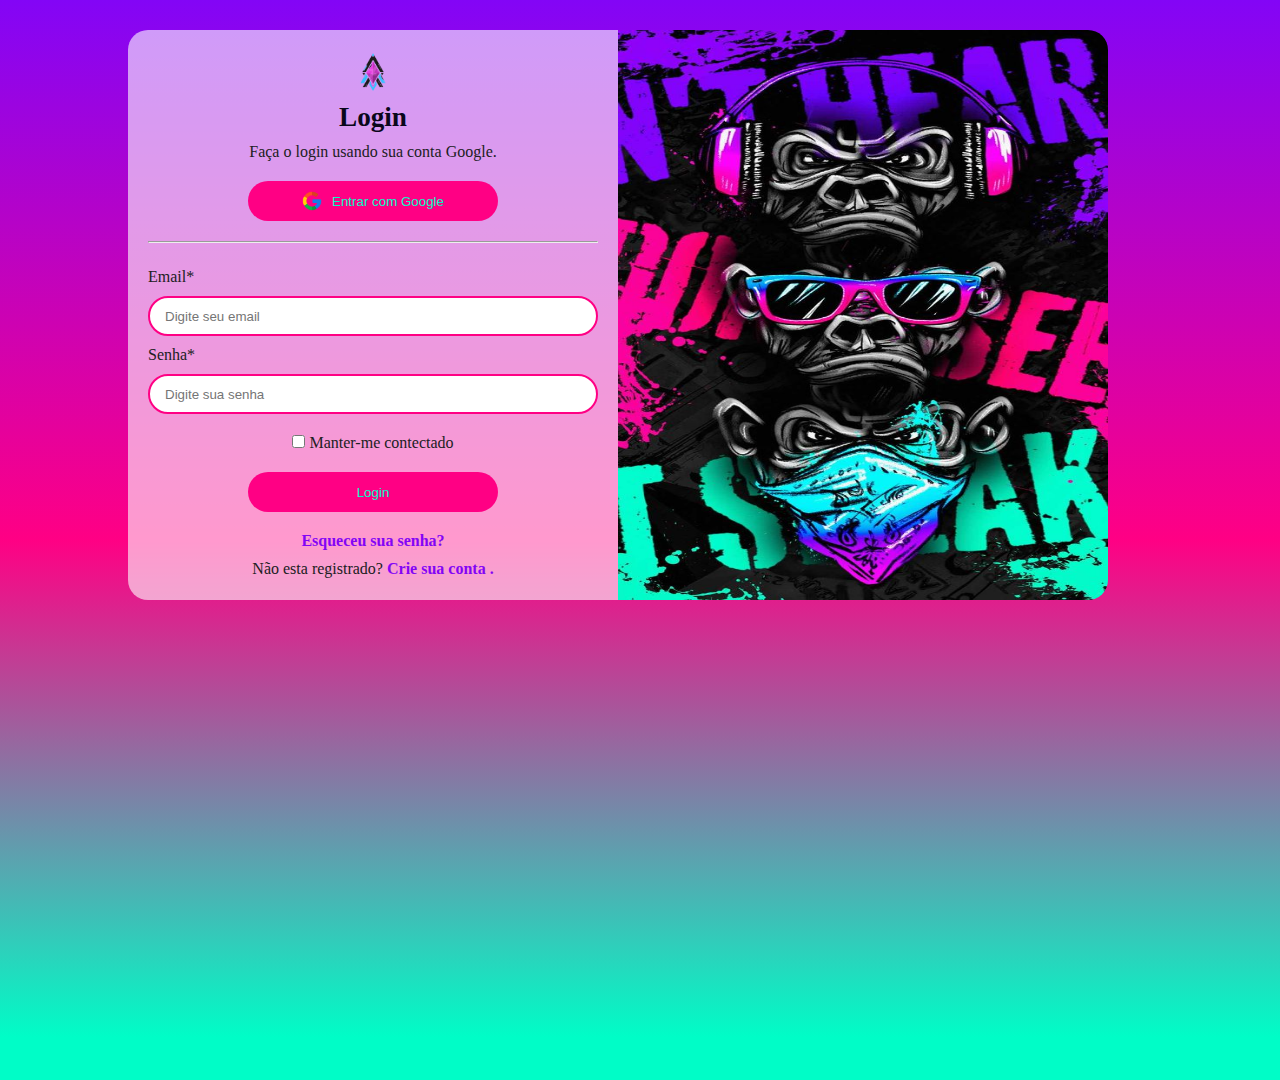
<file: index.html>
<!DOCTYPE html>
<html lang="pt-BR">
<head>
    <meta charset="UTF-8">
    <meta http-equiv="X-UA-Compatible" content="IE=edge">
    <meta name="viewport" content="width=device-width, initial-scale=1.0">
    <link rel="preconnect" href="https://fonts.googleapis.com">
    <link rel="preconnect" href="https://fonts.gstatic.com" crossorigin>
    <link href="https://fonts.googleapis.com/css2?family=Roboto:wght@400;500;700&display=swap" rel="stylesheet">
    <link rel="stylesheet" href="./src/pages/Login/index.css">
    <link rel="stylesheet" href="./src/styles/GobalCss.css">
    <link rel="stylesheet" href="./src/styles/text.css">
    <link rel="stylesheet" href="./src/styles/Buttons.css">
    <link rel="stylesheet" href="./src/styles/Inputs.css">
    <script defer src="./src/pages/Login/script.js"></script>
    <title>Login Page</title>
</head>
<body>
    <main>
        <div class="container">
            <section class="container__login">
                <div class="container__form">
                    <div class="header__login">
                        <img src="./src/img/logo punk.png" alt="">
                        <h2 class="text-1">Login</h2>
                        <p class="text-2">Faça o login usando sua conta Google.</p>
                        <button class="button-default">
                            <img src="./src/img/google.png" alt="">
                            Entrar com Google
                        </button>
                    </div>
                    <hr>
                    <form action="" class="form__login">
    
                        <label class="text-2" for="">Email*</label>
    
                        <input class="input-default" placeholder="Digite seu email" type="text">
    
                        <label class="text-2" for="">Senha*</label>
    
                        <input class="input-default" placeholder="Digite sua senha" type="text">
    
                        <div class="container__footer">
    
                            <div class="container__checkbox">
    
                                <input type="checkbox">
    
                                <span class="text-2">Manter-me contectado</span>
    
                            </div>                        
                            <div class="container__button">
                                <button class="button-default">Login</button>
                            </div>
    
                            <p id="recovery-password" class="text-3">Esqueceu sua senha?</p>
    
                            <p class="text-2">Não esta registrado? <span id="criarConta" class="text-3">Crie sua conta .</span></p>
                        </div>
                    </form>
                </div>
            </section>
            <section class="container__image">
                <img src="./src/img/monkeys.jpg" alt="">
            </section>
        </div>
    </main>    
    <div id="container__modal" class="container__modal hidden">
        <div class="modal">
            <div class="modal__header">
                <h3 class="text-1">Esqueceu a senha?</h3>
                <span id="closeModal" class="modal__close">X</span>
            </div>
            <form class="modal__body">
               <p class="text-2">Você recebera um email com o passo a passo para a recuperação de senha.</p>
                <input placeholder="Digite seu email" class="input-1" type="text">
                <button class="button-3"><span class="text-2">Enviar email</span> </button>
            </form>
        </div>
    </div>
    <div id="abrir" class="hidden">
        <div id="container__modal" class="container__modal__cadastro">
            <div class="modalCadastro">
                <div class="modal__header__cadastro">
                    <h3 class="text-1">Cadastrar</h3>
                    <span id="closeModalcadastro" class="modal__close">X</span>
                </div>
                <form class="modal__body__cadastro">
                   <p class="text-2">Preencha os campos para realizar o cadastro</p>
                   <label class="text-2" for="">Email:</label>
                    <input placeholder="Digite seu email" class="input-default" type="text">
                    <label class="text-2" for="">Senha:</label>
                    <input placeholder="Digite sua senha" class="input-default" type="text">
                    <button class="button-3"><span class="text-2">Cadastrar</span> </button>
                </form>
            </div>
        </div>
    </div>
    
</body>
</html>
</file>
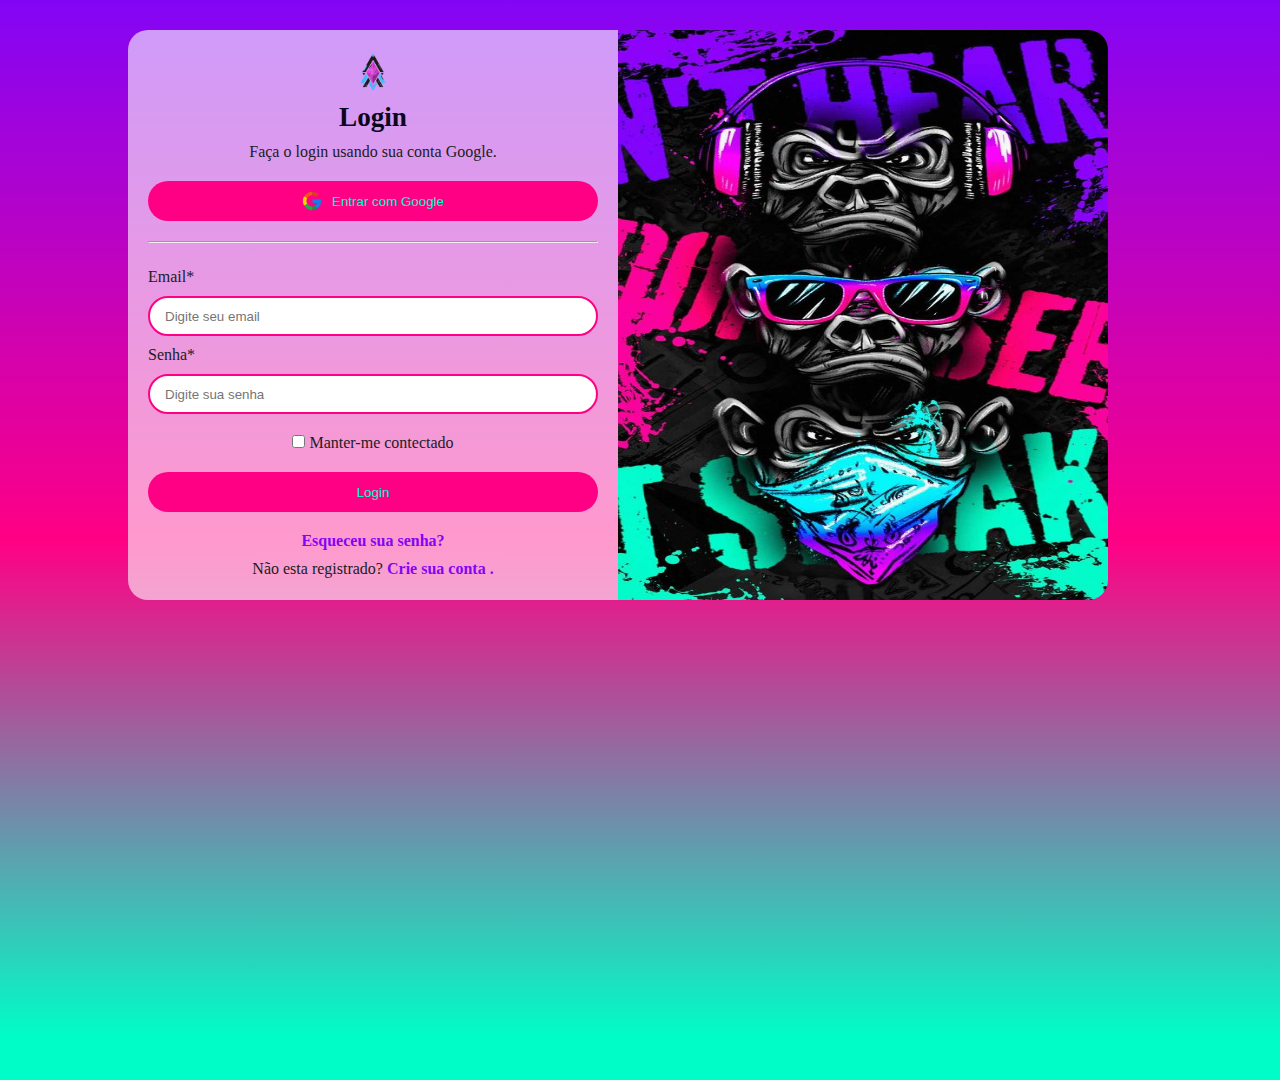
<file: src/pages/Login/index.html>
<!DOCTYPE html>
<html lang="pt-BR">
<head>
    <meta charset="UTF-8">
    <meta http-equiv="X-UA-Compatible" content="IE=edge">
    <meta name="viewport" content="width=device-width, initial-scale=1.0">
    <link rel="preconnect" href="https://fonts.googleapis.com">
    <link rel="preconnect" href="https://fonts.gstatic.com" crossorigin>
    <link href="https://fonts.googleapis.com/css2?family=Roboto:wght@400;500;700&display=swap" rel="stylesheet">
    <link rel="stylesheet" href="/src/styles/GobalCss.css">
    <link rel="stylesheet" href="/src/styles/text.css">
    <link rel="stylesheet" href="/src/styles/Buttons.css">
    <link rel="stylesheet" href="/src/styles/Inputs.css">
    <link rel="stylesheet" href="./index.css">
    <title>Login Page</title>
</head>
<body>
    <header class="hidden">
        <img src="/src/img/logo punk.png" alt="">
    </header>
    <main>
        <div class="container">

            <section class="container__login">
                <div class="container__form">
                    <div class="header__login">
                        <img src="/src/img/logo punk.png" alt="">
                        <h2 class="text-1">Login</h2>
                        <p class="text-2">Faça o login usando sua conta Google.</p>
                        <button class="button-default">
                            <img src="/src/img/google.png" alt="">
                            Entrar com Google
                        </button>
                    </div>
                    <hr>
                    <form action="" class="form__login">
    
                        <label class="text-2" for="">Email*</label>
    
                        <input class="input-default" placeholder="Digite seu email" type="text">
    
                        <label class="text-2" for="">Senha*</label>
    
                        <input class="input-default" placeholder="Digite sua senha" type="text">
    
                        <div class="container__footer">
    
                            <div class="container__checkbox">
    
                                <input type="checkbox">
    
                                <span class="text-2">Manter-me contectado</span>
    
                            </div>                        
                            <div class="container__button">
                                <button class="button-default">Login</button>
                            </div>
    
                            <p class="text-3">Esqueceu sua senha?</p>
    
                            <p class="text-2">Não esta registrado? <span class="text-3">Crie sua conta .</span></p>
                        </div>
                    </form>
                </div>
            </section>
            <section class="container__image">
                <img src="/src/img/monkeys.jpg" alt="">
            </section>
        </div>
    </main>    
</body>
</html>
</file>
<file: src/pages/Login/index.css>
header img{
    width: 40px;
    height: 40px;
}

.container{
    display: flex;
    margin: 0 auto;
    width: 100vw;
}

.container__login{
    background-color: var(--bc-transp);
    width: 300px;
    min-height: 400px;
    margin: 30px auto 10px auto;
    padding: 20px 10px 20px 10px;
    display: flex;
    border-radius: var(--border-radius-1);
    display: flex;
    align-items: center;
    justify-content: center;
    position: relative;
}
.container__form{
    display: flex;
    flex-direction: column;
    gap: 10px;
}

.header__login{
    display: flex;
    flex-direction: column;
    gap: 10px;
}

.header__login button{
    display: flex;
    justify-content: center;
    align-items: center;
    gap: 10px;
    cursor: pointer;
}

.header__login button img{
    width: 20px;
}

.container__form img{
    width: 40px;
}

.form__login{
    margin-top: 15px;
    display: flex;
    flex-direction: column;
    gap: 10px;

}

.container__checkbox{
    margin-top: 10px;
}

.container__footer{
    text-align: center;
    display: flex;
    flex-direction: column;
    gap: 10px;
}

.container__image{
    display: none;
}

.container__modal{
    height: 100vh;
    width: 100vw;
    z-index: 3;
    position: fixed;
    top: 0;
    background-color: rgba(0, 0, 0, 0.5);
}

.modal{
    margin: 100px auto;
    width: 290px;
    height: 220px;
    background-color: var(--color-primary);
    border-radius: var(--border-radius-1);
    padding: 12px;
}

.modal__close{
    margin-top: 8px;
    color: white;
}

.modal__header{
    display: flex;
    justify-content: space-around;
    margin-bottom: 20px;
}

.container__modal__cadastro{
    height: 100vh;
    width: 100vw;
    z-index: 3;
    position: fixed;
    top: 0;
    background-color: rgba(0, 0, 0, 0.5);
    display: flex;
    align-items: center;
    justify-content: center;
}

.modalCadastro{
    margin: 25vh 35vw;
    width: 290px;
    height: 320px;
    background-color: var(--color-primary);
    border-radius: var(--border-radius-1);
    padding: 12px;
}

.modalCadastro button{
    width: 265px;
    cursor: pointer;
    
}

.modal__header__cadastro{
    display: flex;
    justify-content: space-around;
    margin-bottom: 20px;
}

.modal__body__cadastro{
    display: flex;
    flex-direction: column;
    gap: 10px;
}

.modal__close{
    cursor: pointer;
}



@media (min-width: 974px){
    
    .container__login{
        width: 490px;
        height: 570px;
        margin: 30px 0 10px 10%;
        z-index: 1;
        border-top-right-radius: 0px; 
        border-bottom-right-radius: 0px;
    }

    .container__form{
        width: 450px;
        
    }

    .header__login{
        justify-content: center;
        align-items: center;
    }

    .button-default{
        width: 450px;
    }
    .container__image{
        display: flex;
        width: 490px;
        height: 400px;
        margin-top: 30px;
    }
    .container__image img{
        width: 490px;
        height: 570px;      
        border-radius: var(--border-radius-1);
        border-top-left-radius: 0px; 
        border-bottom-left-radius: 0px;
    }
    .modal{
        width: 400px;
        height: 280px;
        padding: 25px 40px;
    }
    .modal__header{
        text-align: center;
    }
    .input-1{
        width: 320px;
        height: 40px;
    }
    .button-3{
        width: 320px;
        height: 40px;
    }
    /* .modalCadastro{
        position: fixed;
        top: 20%;
        right: 300px;
    } */
}

@media (min-width: 974px){
    
}
</file>
<file: src/styles/GobalCss.css>
*{
    margin: 0;
    padding: 0;
    box-sizing: border-box;
}

:root{
    /* colors */
    --color-primary: #FF0084;
    --color-secondary: #00FDC7;
    --color-third: #8305F6;
    --color-grey-1: #0A071B;
    --color-grey-2: #202022;
    --color-grey-3: #E1DFEC;

    /* background color */
    --bc-transp: #FFFFFF99;

    /* border radius */
    --border-radius-1: 20px;

    /* gap */
    --gap: 10px

    /* font */
    --font-1: 'Roboto', sans-serif;
}

body{
    /* background: url("/src/img/homer.jpg") no-repeat center center;
    background-size: cover;
    height: 110vh; */
    background: rgb(0,253,199);
    background: linear-gradient(360deg, rgba(0,253,199,1) 4%, rgba(255,0,132,1) 50%, rgba(131,5,246,1) 100%);
    height: 120vh;
}

header{
    height: 50px;
    background-color: var(--color-primary);
    display: flex;
    justify-content: center;
    align-items: center;
}

.hidden{
    display: none;
}
</file>
<file: src/styles/text.css>
.text-1{
    font-family: var(--font-1);
    font-size: 1.7rem;
    color: var(--color-grey-1);
    font-weight: 700;
}

.text-2{
    font-family: var(--font-1);
    font-size: 1rem;
    color: var(--color-grey-2);
    font-weight: 500;
    cursor: pointer;
}

.text-3{
    font-family: var(--font-1);
    font-size: 1rem;
    color: var(--color-third);
    font-weight: 700;
    cursor: pointer;
}
</file>
<file: src/styles/Buttons.css>
.button-default{
    height: 40px;
    width: 250px;
    border-radius: var(--border-radius-1);
    background-color: var(--color-primary);
    color: var(--color-secondary);
    border: none;
    cursor: pointer;
    border: 1px solid transparent;
    margin: 10px 0 10px 0;
}

.button-2{
    height: 40px;
    width: 250px;
    border-radius: var(--border-radius-1);
    background-color: var(--color-primary);
    color: var(--color-grey-3);
    border: none;
    cursor: pointer;
    border: 1px solid transparent;
    margin: 10px 0 10px 0;
}

.button-3{
    height: 35px;
    width: 263px;
    border-radius: var(--border-radius-1);
    background-color: var(--color-secondary);
    color: var(--color-grey-3);
    border: none;
    cursor: pointer;
    border: 1px solid transparent;
    margin: 10px 0 10px 0;
}
</file>
<file: src/styles/Inputs.css>
.input-default{
    height: 40px;
    border-radius: var(--border-radius-1);
    padding-left: 15px;
    border: 2px solid var(--color-primary);
    /* border: 1px solid var(--color-grey-1) */
}
.input-default:hover{
    border: 2px solid var(--color-primary);
}

.input-1{
    margin: 20px 0 20px 0;
    width: 265px;
    height: 25px;
    border-radius: var(--border-radius-1);
    padding-left: 15px;
    border: 2px solid var(--color-primary);
    /* border: 1px solid var(--color-grey-1) */
}
</file>
